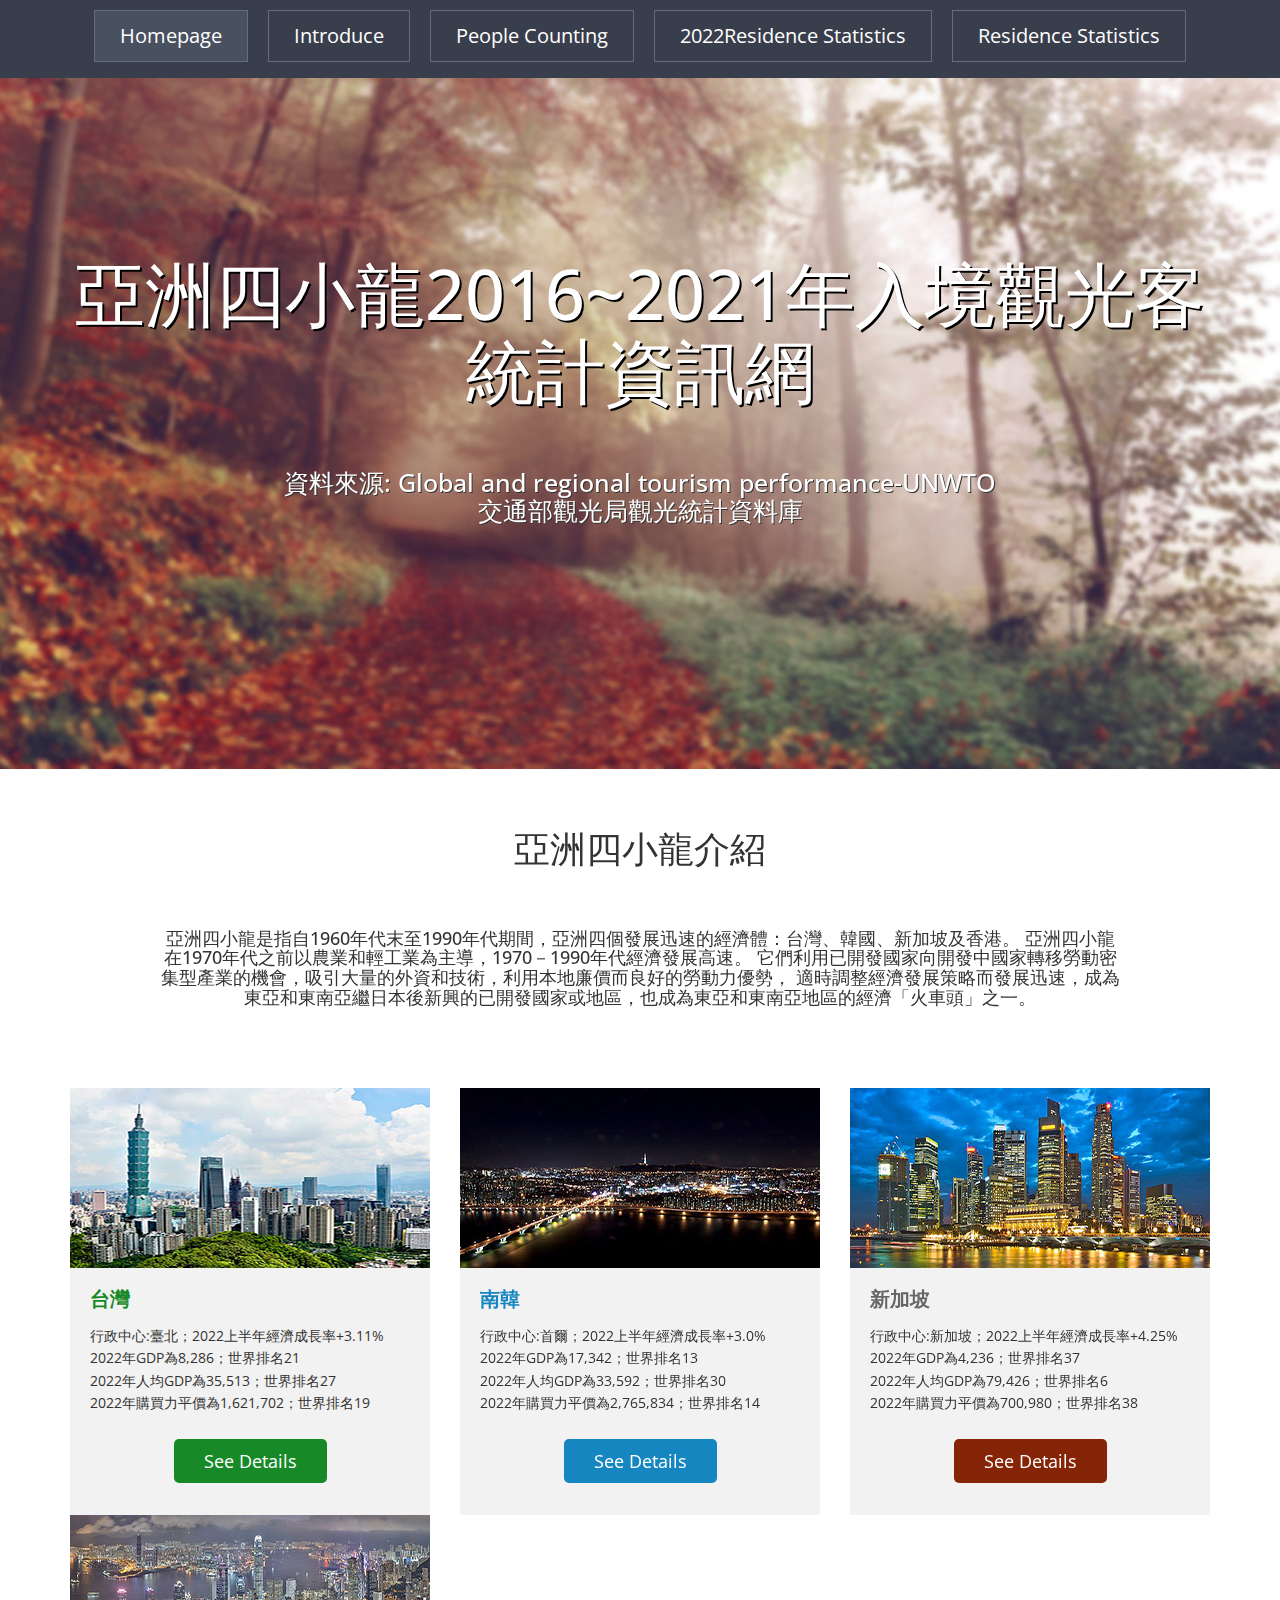
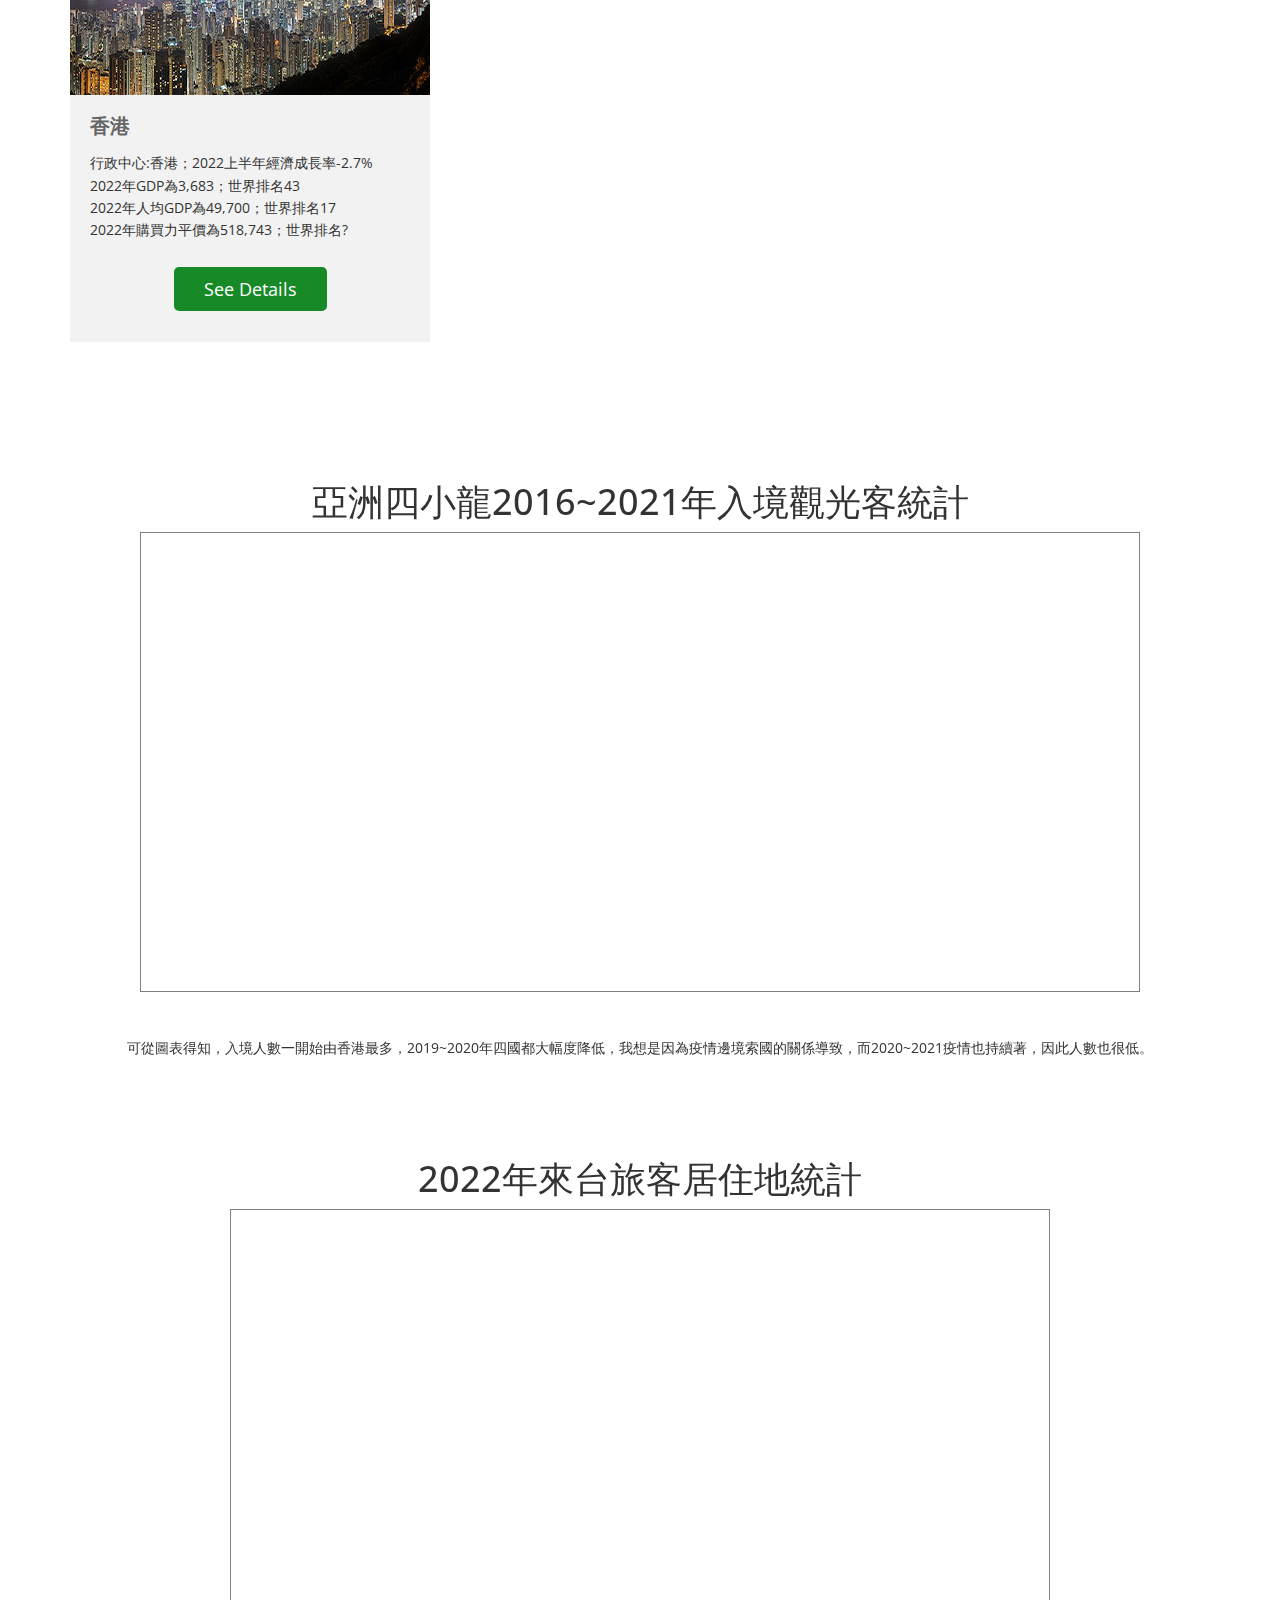
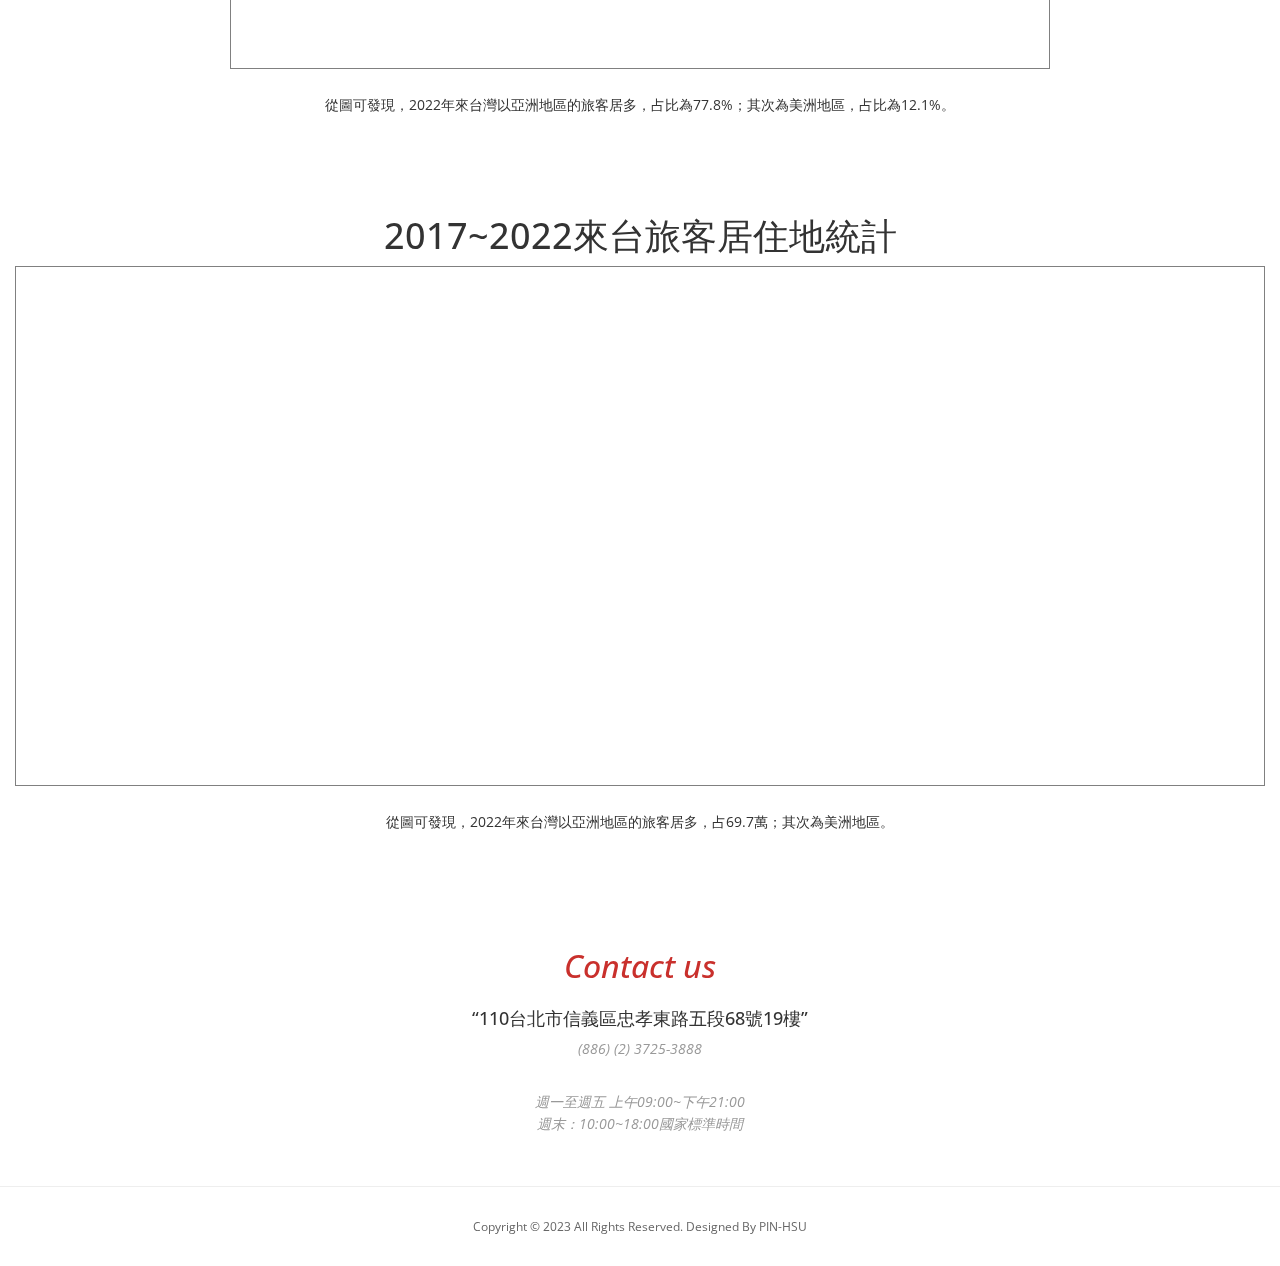
<file: index.html>
<!DOCTYPE html>
<html>
<head>
	<title>入境觀光客統計資訊網</title>
<!--
Conquer Template
http://www.templatemo.com/tm-476-conquer
-->
	<meta charset="utf-8">
	<meta name="viewport" content="width=device-width, initial-scale=1">
	<meta http-equiv="X-UA-Compatible" content="IE=edge">
	<link href='https://fonts.googleapis.com/css?family=Open+Sans:300,400,600,700' rel='stylesheet' type='text/css'>
	<link rel="stylesheet" href="css/bootstrap.min.css">
	<link rel="stylesheet" href="css/style.css">
</head>
<body>
	<nav class="navbar navbar-inverse navbar-fixed-top">
		<div class="container">
			<div class="navbar-header">
				<button type="button" class="navbar-toggle">
					<span class="icon-bar"></span>
					<span class="icon-bar"></span>
					<span class="icon-bar"></span>                        
				</button>
			</div>   
			<div class="single-page-nav sticky-wrapper" id="tmNavbar">
				<ul class="nav navbar-nav">
					<li><a href="#section1">Homepage</a></li>
					<li><a href="#section2">Introduce</a></li>
					<li><a href="#section3">People Counting</a></li>
					<li><a href="#section4">2022Residence Statistics</a></li>
					<li><a href="#section5">Residence Statistics</a></li>
					
				</ul>
			</div>   
		</div>
	</nav>    

	<div id="section1">
		<header id="header-area" class="intro-section">
			<div class="container">
				<div class="row">
					<div class="col-sm-12 text-center">
						<div class="header-content">
							<h1>亞洲四小龍2016~2021年入境觀光客統計資訊網</h1>
							<br/><br/>
							<h4>資料來源: Global and regional tourism performance-UNWTO<br/> 交通部觀光局觀光統計資料庫</h4>
						</div>
					</div>
				</div>
			</div>
		</header>
	</div>
	<div id="section2">
		<!-- Start Feature Area -->
		<br/><br/>
		<center>
			<h1>亞洲四小龍介紹</h1>
			<br/><br/>
			<div style="width: 75%; height: 100%; ">
			<h4>亞洲四小龍是指自1960年代末至1990年代期間，亞洲四個發展迅速的經濟體：台灣、韓國、新加坡及香港。
				亞洲四小龍在1970年代之前以農業和輕工業為主導，1970－1990年代經濟發展高速。
				它們利用已開發國家向開發中國家轉移勞動密集型產業的機會，吸引大量的外資和技術，利用本地廉價而良好的勞動力優勢，
				適時調整經濟發展策略而發展迅速，成為東亞和東南亞繼日本後新興的已開發國家或地區，也成為東亞和東南亞地區的經濟「火車頭」之一。</h4>
			</div>
		</center>
		<section id="feature-area" class="about-section">
			
			<div class="container">
				<div class="row text-center inner">
					<div class="col-sm-4">
						<div class="feature-content">
							<img src="img/Taipei.png" alt="Image">
							<h2 class="feature-content-title green-text">台灣</h2>
							<p class="feature-content-description">行政中心:臺北；2022上半年經濟成長率+3.11%<br/>2022年GDP為8,286；世界排名21<br/>2022年人均GDP為35,513；世界排名27<br/>2022年購買力平價為1,621,702；世界排名19
							</p>
							<a href="https://zh.wikipedia.org/zh-tw/%E4%BA%9A%E6%B4%B2%E5%9B%9B%E5%B0%8F%E9%BE%99#%E5%9F%BA%E6%9C%AC%E6%A6%82%E6%B3%81" class="feature-content-link green-btn">See Details</a>
						</div>
					</div>
					<div class="col-sm-4">
						<div class="feature-content">
							<img src="img/Seoul.png" alt="Image">
							<h2 class="feature-content-title blue-text">南韓</h2>
							<p class="feature-content-description">行政中心:首爾；2022上半年經濟成長率+3.0%<br/>2022年GDP為17,342；世界排名13<br/>2022年人均GDP為33,592；世界排名30<br/>2022年購買力平價為2,765,834；世界排名14
							</p>                    
							<a href="https://zh.wikipedia.org/zh-tw/%E4%BA%9A%E6%B4%B2%E5%9B%9B%E5%B0%8F%E9%BE%99#%E5%9F%BA%E6%9C%AC%E6%A6%82%E6%B3%81" class="feature-content-link blue-btn">See Details</a>
						</div>
					</div>
					<div class="col-sm-4">
						<div class="feature-content">
							<img src="img/Singapore.png" alt="Image">
							<h2 class="feature-content-title red-text">新加坡</h2>
							<p class="feature-content-description">行政中心:新加坡；2022上半年經濟成長率+4.25%<br/>2022年GDP為4,236；世界排名37<br/>2022年人均GDP為79,426；世界排名6<br/>2022年購買力平價為700,980；世界排名38
							</p>
							<a href="https://zh.wikipedia.org/zh-tw/%E4%BA%9A%E6%B4%B2%E5%9B%9B%E5%B0%8F%E9%BE%99#%E5%9F%BA%E6%9C%AC%E6%A6%82%E6%B3%81" class="feature-content-link red-btn">See Details</a>
						</div>
					</div>
					<div class="col-sm-4">
						<div class="feature-content">
							<img src="img/Hong_Kong.png" alt="Image">
							<h2 class="feature-content-title red-text">香港</h2>
							<p class="feature-content-description">行政中心:香港；2022上半年經濟成長率-2.7%<br/>2022年GDP為3,683；世界排名43<br/>2022年人均GDP為49,700；世界排名17<br/>2022年購買力平價為518,743；世界排名?
							</p>
							<a href="https://zh.wikipedia.org/zh-tw/%E4%BA%9A%E6%B4%B2%E5%9B%9B%E5%B0%8F%E9%BE%99#%E5%9F%BA%E6%9C%AC%E6%A6%82%E6%B3%81" class="feature-content-link green-btn">See Details</a>
						</div>
					</div>
				</div>
			</div>
		</section>
<br/><br/><br/><br/>
			<div id="section3">
				<br/><br/>
				<center>
					<h1>亞洲四小龍2016~2021年入境觀光客統計</h1>
					<div style="width: 100%; height: 100%;">
						<iframe style="border: 1px solid gray;" src="line.html" width="1000" height="460"></iframe>
					</div>
					<br/><br/>
					<p class="highcharts-description">
						可從圖表得知，入境人數一開始由香港最多，2019~2020年四國都大幅度降低，我想是因為疫情邊境索國的關係導致，而2020~2021疫情也持續著，因此人數也很低。
					</p>
				</center>
			</div>			
							<br/><br/>
			<div id="section4">
				<br/><br/>
				<center>
					<h1>2022年來台旅客居住地統計</h1>		
						<iframe style="border: 1px solid gray;" src="pie.html" width="820" height="460"></iframe>
			
			<br/><br/>
			<p class="highcharts-description">
				從圖可發現，2022年來台灣以亞洲地區的旅客居多，占比為77.8%；其次為美洲地區，占比為12.1%。
			</p>
				</center>
			</div>			
			<br/><br/>
			<div id="section5">
				<br/><br/>
				<center>
					<h1>2017~2022來台旅客居住地統計</h1>		
						<iframe style="border: 1px solid gray;" src="Bar-Chart-Race.html" width="1250" height="520"></iframe>
			
			<br/><br/>
			<p class="highcharts-description">
				從圖可發現，2022年來台灣以亞洲地區的旅客居多，占69.7萬；其次為美洲地區。
			</p>
				</center>
			</div>


				</div>
				<div id="section4">
					<!-- Start Contact Area -->

						<!-- End Contact Area -->
					</div>
					<br/><br/><br/><br/>
					<!-- Start Footer Area -->
					<footer id="footer-area">
						<div class="container">
							<div class="row text-center">
								<div class="col-sm-12">
									<div class="footer-content">
										<h1>Contact us</h1>
										<h4>“110台北市信義區忠孝東路五段68號19樓”</h4>
										<p class="tel"><i class="fa fa-phone"></i>(886) (2) 3725-3888</p>
										<p class="email"><i class="fa fa-clock-o"></i>週一至週五 上午09:00~下午21:00<br/>週末：10:00~18:00國家標準時間</p> 
										</div>                
									</div>
								</div>
							</div>
							<hr>
							<div class="container">
								<div class="row">
									<div class="col-sm-12 text-center">             
										<p class="copy">Copyright © 2023  All Rights Reserved. Designed By PIN-HSU 
                                        
                                        
									</div>
								</div>
							</div>
						</footer>
						<!-- End Footer Area -->

						<script src="js/jquery-1.11.2.min.js"></script>
						<script src="js/jquery.scrollUp.min.js"></script> <!-- https://github.com/markgoodyear/scrollup -->
						<script src="js/jquery.singlePageNav.min.js"></script> <!-- https://github.com/ChrisWojcik/single-page-nav -->
						<script src="js/parallax.js-1.3.1/parallax.js"></script> <!-- http://pixelcog.github.io/parallax.js/ -->
						<script>

    // HTML document is loaded. DOM is ready.
    $(function() {  

    // Parallax
        $('.intro-section').parallax({
        	imageSrc: 'img/bg-1.jpg',
        	speed: 0.2
        });
        $('.services-section').parallax({
        	imageSrc: 'img/bg-2.jpg',
        	speed: 0.2
    	});
        $('.contact-section').parallax({
        	imageSrc: 'img/bg-3.jpg',
        	speed: 0.2
        });    

        // jQuery Scroll Up / Back To Top Image
        $.scrollUp({
                scrollName: 'scrollUp',      // Element ID
		        scrollDistance: 300,         // Distance from top/bottom before showing element (px)
		        scrollFrom: 'top',           // 'top' or 'bottom'
		        scrollSpeed: 1000,            // Speed back to top (ms)
		        easingType: 'linear',        // Scroll to top easing (see http://easings.net/)
		        animation: 'fade',           // Fade, slide, none
		        animationSpeed: 300,         // Animation speed (ms)		        
		        scrollText: '', // Text for element, can contain HTML		        
		        scrollImg: true            // Set true to use image		        
            });

        // ScrollUp Placement
        $( window ).on( 'scroll', function() {

            // If the height of the document less the height of the document is the same as the
            // distance the window has scrolled from the top...
            if ( $( document ).height() - $( window ).height() === $( window ).scrollTop() ) {

                // Adjust the scrollUp image so that it's a few pixels above the footer
                $('#scrollUp').css( 'bottom', '80px' );

            } else {      
                // Otherwise, leave set it to its default value.
                $('#scrollUp').css( 'bottom', '30px' );        
            }
        });

        $('.single-page-nav').singlePageNav({
        	offset: $('.single-page-nav').outerHeight(),
        	speed: 1500,
        	filter: ':not(.external)',
        	updateHash: true
        });

        $('.navbar-toggle').click(function(){
        	$('.single-page-nav').toggleClass('show');
        });

        $('.single-page-nav a').click(function(){
        	$('.single-page-nav').removeClass('show');
        });
        
    });
</script>
</body>
</html>
</file>
<file: css/style.css>
/*

Conquer Template

http://www.templatemo.com/tm-476-conquer


iframe {
  display: block;
  border: 0;
  position: absolute; 
  width: 100%; 
  height: 100%; 
}

*/

body,
h1,
h2,
h3,
h4,
h5,
h6,
.h1,
.h2,
.h3,
.h4,
.h5,
.h6 {
    font-family: "Open Sans", Helvetica, Arial, sans-serif!important;
}
body {
  overflow-x: hidden;
}

img {
  max-width: 100%;
  height: auto;
  border: none;
}
h1 {
  font-size: 36px;
}
h2 {
  font-size: 20px;
  font-weight: 700;
}
p{
  font-size: 14px;
  line-height: 1.6em;
  margin: 0;
}
a:hover { text-decoration: none; }

/* Start Main Menu */
header {
  /*background-image: url("../img/bg-1.jpg");
  background-position: center center;
  background-repeat: no-repeat;
  background-size: cover;*/
  padding: 235px 0;
  /*margin-bottom: 60px;*/
  /*background-attachment: fixed;*/
  /*background-size: 100% 100%;*/
}
ul#menu {
background: #40475A none repeat scroll 0 0;
padding: 6px;
position: fixed;
text-shadow: 0 1px 1px rgba(0, 0, 0, 0.2);
width: 100%;
z-index: 999;
    }
.main-menu {
  margin-top: -234px;
}
.main-menu ul{}
.main-menu ul li {
  display: inline-block;
  padding: 10px;
}
.main-menu ul li a {
  background: #383E4C none repeat scroll 0 0;
  border: 1px solid #646d7c;
  color: #fff;
  font-size: 20px;
  padding: 5px 20px;
  text-decoration: none;
  text-transform: capitalize;
}
/*.main-menu ul li.active a,*/
.main-menu ul li a:focus,
.main-menu ul li a:hover {
  background: #49505F;
}
.header-content  h1 {
  color: #fff;
  font-size: 70px;
  text-transform: uppercase;
  text-shadow: 2px 2px #000;
}
.header-content h4 {
  color: #fff;
  font-size: 25px;
  text-shadow: 1px 1px #333;
}
.single-page-nav { text-align: center; }
/* End Header CSS */

/* Start Feature CSS */
.green-text { color: #178A27; }
.blue-text { color: #1686C1; }
.gray-text { color: #1686C1; }
.green-btn { background: #178A27; }
.green-btn:hover { background: #449D44; }
.blue-btn { background: #1686C1; }
.blue-btn:hover { background: #31B0D5; }
.red-btn { background: #852406; }
.red-btn:hover { background: #C9302C; }
.feature-content {
    background: #F2F2F2;
    padding-bottom: 40px;
}
.feature-content-title {
    padding: 0 20px;
    text-align: left;    
}
.feature-content-description {
    padding: 0 20px 35px;
    text-align: left;
    color: #333333;
    margin-top: 15px;
}
.feature-content-link {
    border-radius: 5px;
    color: #fff;
    font-size: 18px;
    padding: 10px 30px;
    text-decoration: none;
    text-transform: capitalize;
    -webkit-transition: all 0.3s ease;
            transition: all 0.3s ease;
}
.feature-content-link:hover, .feature-content-link:link, .feature-content-link:visited  {
  color: white;
  text-decoration: none;
}

/* End Feature CSS */

/* Start Blog CSS */
#blog-area {
    margin: 60px 0px;
}
.blog-content {
  background: #F2F2F2;
  padding-bottom:25px;
  max-width: 555px;
  margin: 0 auto;
}
.blog-content h2 {
    color: #666666;
    text-transform: capitalize;
}
.blog-content p {
    padding: 27px;
    text-align: left;
    color: #333333;
}
.blog-content span {
  margin-left: 225px;
}
.blog-content span a {
    background: #fff none repeat scroll 0 0;
    border: 1px solid #ccc;
    border-radius: 10px;
    color: #666666;
    font-size: 18px;
    padding: 10px 30px;
    text-decoration: none;
    text-transform: capitalize;
}
.blog-content span a:hover {
    background: #E6E6E6 none repeat scroll 0 0;
}
.blog-content > p#blofr {
    padding: 8px;
}
/* End Blog CSS */

/* Start Services CSS */
div#service-area-main {
    float: left;
    width: 100%;
  margin-top:-200px;
}
.our-service{
  margin:65px 0px 85px;
}
/*section#services-area {
  background-image: url("../img/bg-2.jpg");
  background-position: center center;
  background-size: cover;
  background-attachment: fixed;
  background-repeat: no-repeat;
}*/
.service  h1 {
  color: #fff;
  text-transform: capitalize;
  text-shadow: 2px 2px #aaa;
  margin-bottom: 20px;
}
.service > p {
    color: #fff;
    font-size: 18px;
}
/* End Services CSS */

/* Start Testimornial CSS */
#testimornial-area{
  margin: 60px 0;
}
h2 {
    color: #666666;
}
.testimonial-content {
  background-color: #f2f2f2;
  height: 500px;
  max-width: 260px;
  margin: 0 auto 30px;
}
.testimonial-content  p {
    padding: 10px 20px;
    text-align: left;
}
.content-link {
    background: #fff none repeat scroll 0 0;
    border: 1px solid #cdcdcd;
    border-radius: 10px;
    color: #666;
    display: inline-block;
    font-size: 18px;
    padding: 10px 30px;
    text-decoration: none;
    text-transform: capitalize;
    margin-top: 15px;
    -webkit-transition: all 0.3s ease;
            transition: all 0.3s ease;
}
.content-link:hover,
.content-link:focus {
    background: #E6E6E6 none repeat scroll 0 0;
}

/* End Testimornial CSS */

/* Start Contact CSS */
/*section#contact-area {
  background-image: url("../img/bg-3.jpg");
  background-position: center center;
  background-size: cover;  
  background-attachment: fixed; 
}*/
.contact-content h1 {
    color: #fff;
    text-transform: capitalize;
    margin-bottom: 30px;
  text-shadow: 2px 2px #333;
}
.contact-content p {
    background: rgba(242, 242, 242, 0.4) none repeat scroll 0 0;
    border-radius: 5px;
    color: #000;
    font-size: 16px;
    margin-bottom: 20px;
    padding: 20px 15px;
}
.contact-form-left { padding-left: 0; }
.contact-form-right { padding-right: 0; }
input {
    margin-bottom: 15px;    
}
.form-control {
  border: none;
  background: rgba(242, 242, 242, 0.4);
}
#comment.form-control {

}
.form-group button {
  background: #262628 none repeat scroll 0 0;
  color: #fff;
  margin-top: 20px;
  padding: 10px 30px;
  font-size: 18px;
  border-radius:10px;
  -webkit-transition: all 0.3s ease;
          transition: all 0.3s ease;
}
/* End Contact CSS */

/* Start Footer CSS */
.footer-content  h1 {
    color: #C9302C;
    font-size: 32px;
    font-style: italic;
    margin-bottom: 25px;
    margin-top: 35px;
}
.footer-content  p {
    color: #999;
    font-style: italic;
    margin-bottom: 30px;
}
.copy {
    color: #666;
    font-size: 12px;
    margin-bottom: 30px;
    margin-top: 10px;
}

/* Slick Nav CSS */
.slicknav_menu {
    display:none;
}
.slicknav_nav a {
    text-transform: capitalize;
}
.slicknav_menu {
  background: #40475a none repeat scroll 0 0;
}
/* Scrool To top */
/* Image style */
#scrollUp {
    background-image: url("../img/top.png");
    bottom: 20px;
    right: 20px;
    width: 38px;    /* Width of image */
    height: 38px;   /* Height of image */
}
/* End Scroll To top */

.about-section {
    height: 100%;
    padding-top: 70px;
}

.services-section {
    height: 100%;
   /* padding-top: 150px;*/
}
.tm-box {
  background-color: #F2F2F2;
  max-width: 1140px;
  width: 100%;
}
.tm-box-description {
  padding: 30px;
}
.tm-box-p {
  margin-bottom: 10px;
}
.tm-box-p:last-child {
  margin-bottom: 0;
}
.contact-section {
    height: 100%;
    padding-top: 80px;
    padding-bottom: 60px;
}
.form-control {
  color: #000;
}
.contact-section .container {
  max-width: 750px;
}

/*https://css-tricks.com/snippets/css/style-placeholder-text/*/
.form-control::-webkit-input-placeholder {
   color: black;
}
.form-control:-moz-placeholder { /* Firefox 18- */
   color: black;  
}
.form-control::-moz-placeholder {  /* Firefox 19+ */
   color: black;  
}
.form-control:-ms-input-placeholder {  
   color: black;  
}

/*************navigation******************/

 .navbar-inverse {
    background-color: #383E4C;
    border-color: #383E4C;
}
.navbar-nav>li {
    display: inline-block;
    padding: 10px;
}
.navbar-inverse .navbar-nav>li>a {
    background: #383E4C none repeat scroll 0 0;
    border: 1px solid #646d7c;
    color: #fff ;
    font-size: 20px;
    padding: 15px 25px;
    text-decoration: none;
    text-transform: capitalize;
    -webkit-transition: all 0.3s ease;
            transition: all 0.3s ease;
}

.navbar-inverse .navbar-nav > li > a.current,
.navbar-inverse .navbar-nav > li > a:hover {
        background: #49505F;
}
.navbar .navbar-nav {
    display: inline-block;
    float: none;
}

.navbar .navbar-collapse {
    text-align: center;
}

/* Media Queries
----------------------*/

@media only screen and (min-width: 992px) and (max-width: 1199px) {
  .blog-content > p#blofr {
    padding: 18px;
  }
  .contact-content p {
    font-size: 15px;
  }
}

/*    Tablet Layout: 768px. */

@media only screen and (min-width: 768px) and (max-width: 991px) {
  .blog-content p {
    margin-bottom: 21px;
    padding: 27px;
  }
  .blog-content span { margin-left: 0; }
  .service > p { font-size: 18px; }
  .contact-content p {
    font-size: 18px;
    padding: 15px 0;
  }
  .navbar-nav > li {
    padding: 6px;
  }
  .navbar-inverse .navbar-nav > li > a {
    font-size: 16px;
  }
}

@media only screen and (max-width: 1024px) {
  header,
  section#services-area,
  section#contact-area {
    background-attachment: scroll;
  }
}

@media only screen and (max-width: 767px) {
  
  header {
    height: 75vh;
    padding: 0 15px;
    display: -webkit-flex;
    display: -ms-flexbox;
    display: -webkit-box;
    display: flex;
    -webkit-align-items: center;
        -ms-flex-align: center;
            -webkit-box-align: center;
            align-items: center;
    -webkit-box-pack: center;
    -webkit-justify-content: center;
        -ms-flex-pack: center;
            justify-content: center;
  } 

  ul#menu { display:none; }

  .slicknav_menu {
    display: block;
    position: fixed;
    width: 100%;
    z-index: 999;
    background:none;
  }
  .header-content h1 {
   font-size: 55px;
  }
  .feature-content {
    max-width: 360px;
    margin: 0 auto 30px;
  }
  .feature-content-title,
  .feature-content-description {
   text-align: center;
  }
  .blog-content { margin-bottom: 30px; }
  .blog-content p { text-align: center; }
  .blog-content span { margin-left: 0; }
  .testimornial-content p { text-align: center; }
  .footer-content h4 { font-size: 16px; }
  .navbar-nav>li { display: block; }
  .navbar-inverse {
    background: none;
    border: none; 
  }
  .navbar-inverse .navbar-toggle { background-color: #333; }
  .navbar-inverse .navbar-collapse, 
  .navbar-inverse .navbar-form {
    background-color: #49505F;
  }
  .navbar .navbar-nav {
    width: 100%;
    margin:0;
  }
  .navbar-collapse {
    padding-right: 0px;
    padding-left: 0px;
  }
  .navbar-nav>li {
    width: 100%;
    border-bottom: 1px solid #999;
    padding:0px;
  }
  .navbar-nav>li:last-child { border-bottom: none;  }
  .navbar-inverse .navbar-nav>li>a {
    background:none;
    border: none;
    width: 100%;
    padding: 10px 0px;
  }
  .navbar-inverse .navbar-nav>li>a:focus, 
  .navbar-inverse .navbar-nav>li>a:hover {
    background-color: #383E4C;
  }
  .navbar-inverse .navbar-nav>.active>a, 
  .navbar-inverse .navbar-nav>.active>a:focus, 
  .navbar-inverse .navbar-nav>.active>a:hover {
    background: #383E4C;
  }
  .navbar-inverse .navbar-nav > li > a { font-size: 16px; }
  .container {
    margin-left: 0;
    margin-right: 0;
  }
  .single-page-nav {
    background-color: #383E4C;
    max-height: 0;
    -webkit-transition: max-height 0.8s;
            transition: max-height 0.8s;
    overflow: hidden;
  }
  /*http://css3.bradshawenterprises.com/animating_height/*/
  .single-page-nav.show {
    max-height: 250px;
    overflow: auto;
  }
  .contact-form-left {
    padding-right: 0;
  }
  .contact-form-right {
    padding-left: 0;
  }
}

/*    Wide Mobile Layout: 480px. */

@media only screen and (min-width: 480px) and (max-width: 767px) {
  .header-content h1 {
    font-size: 70px;
  }
}

@media only screen and (max-width: 520px) {
  .col-xxs-12 {
    width: 100%;
  }
}

@media only screen and (max-width: 480px) {
  header { height: 50vh; }
}
</file>
